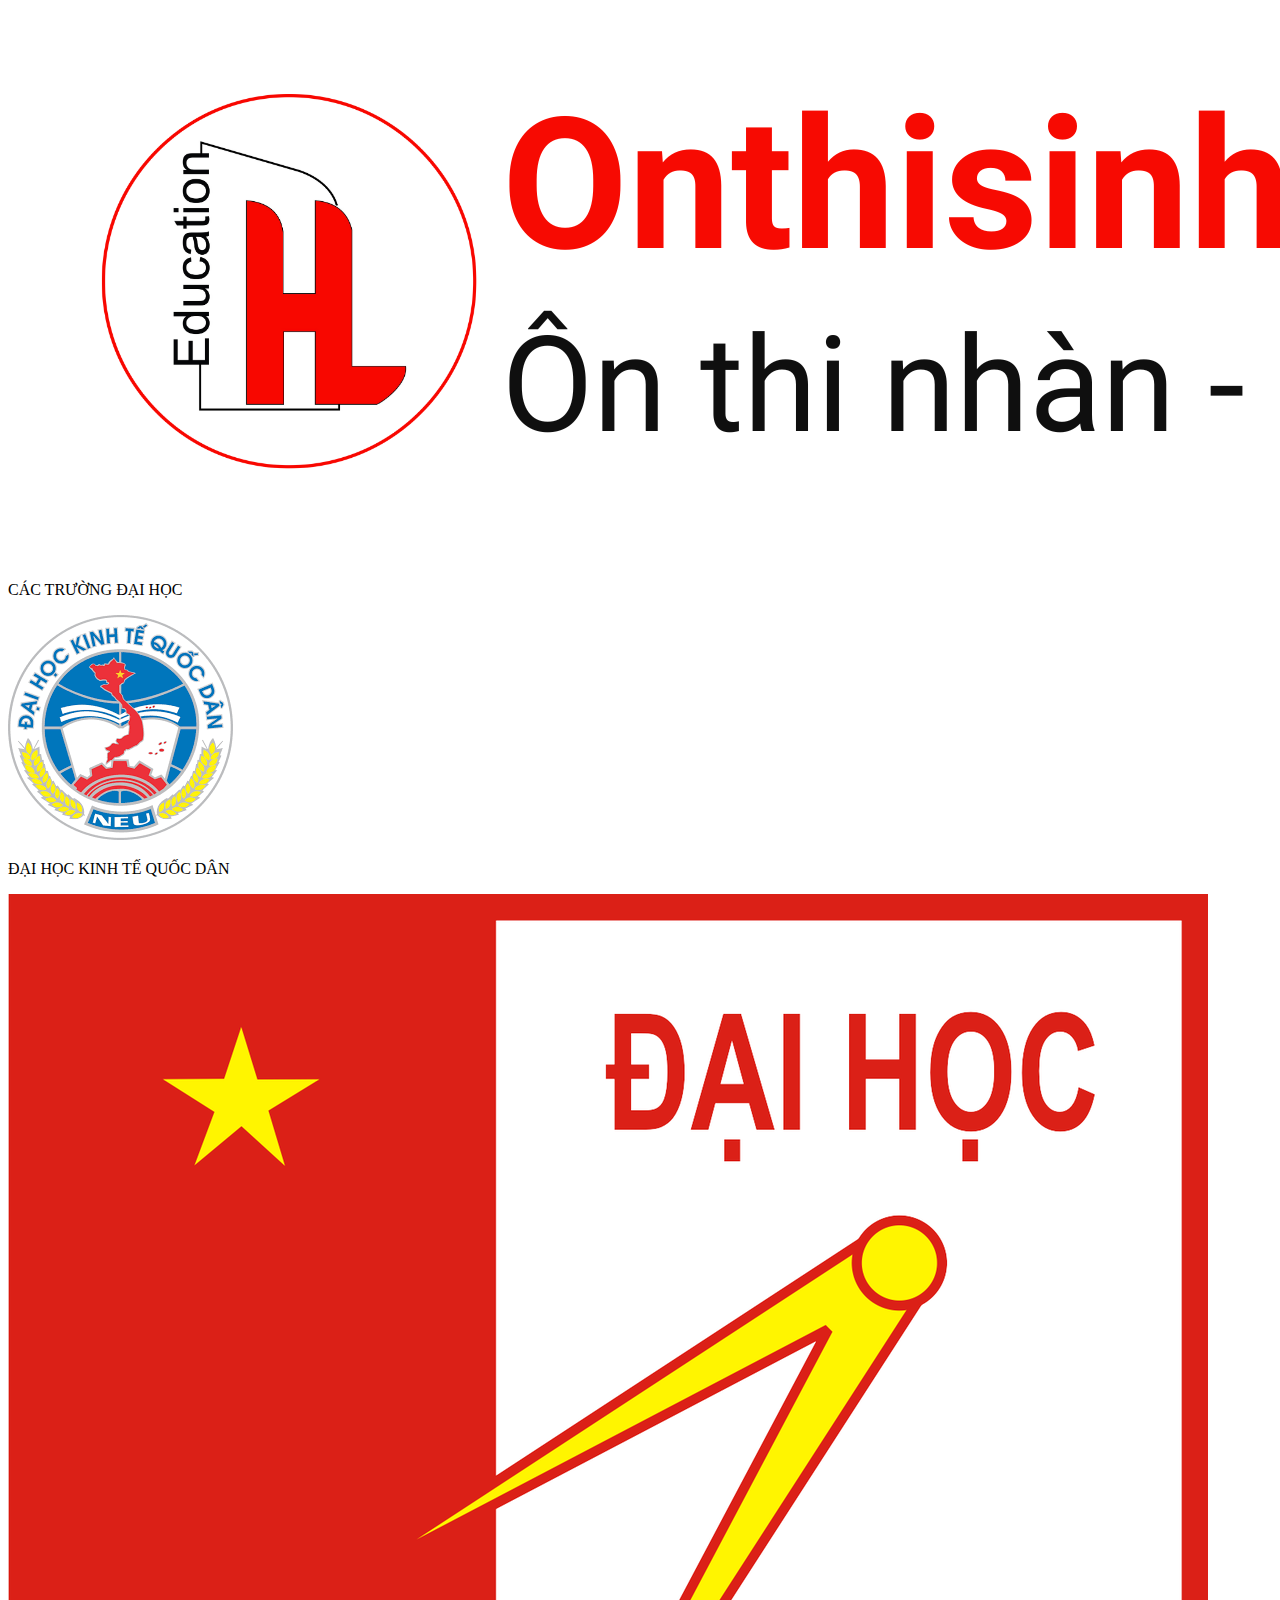
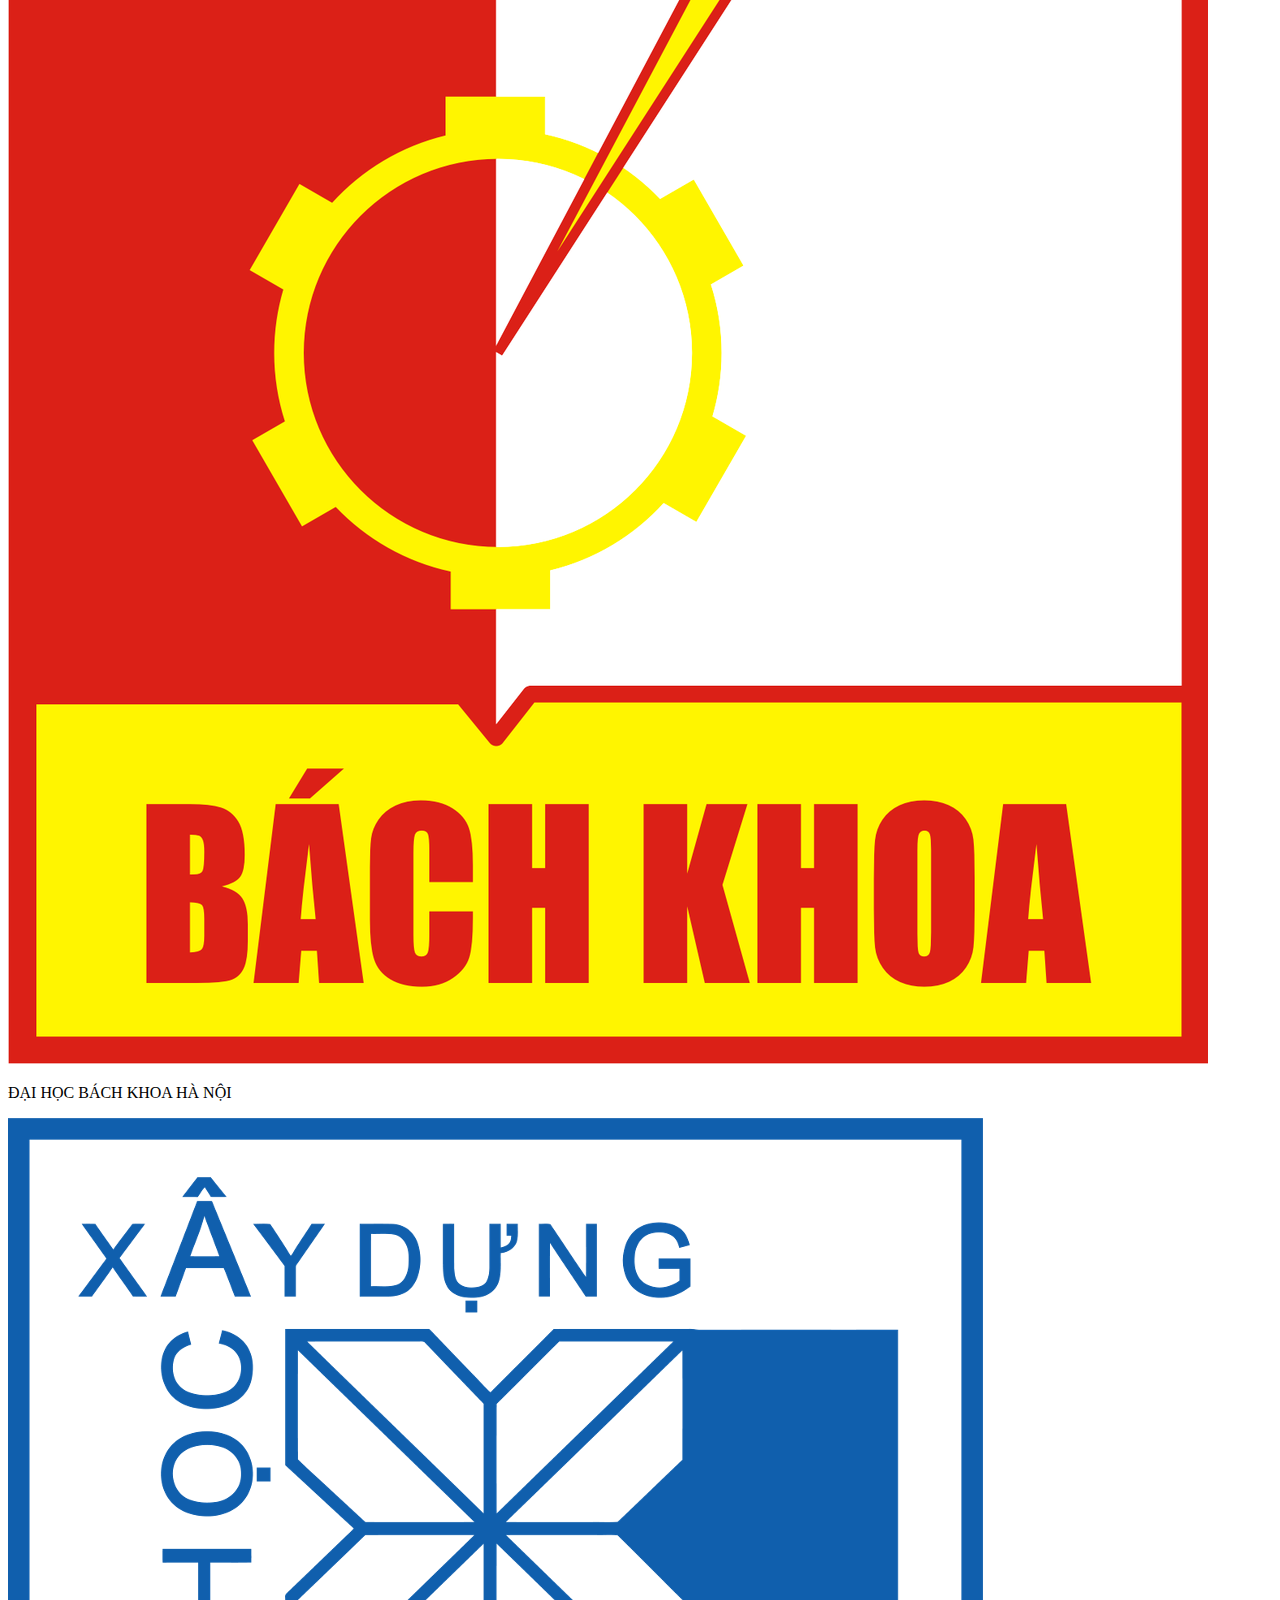
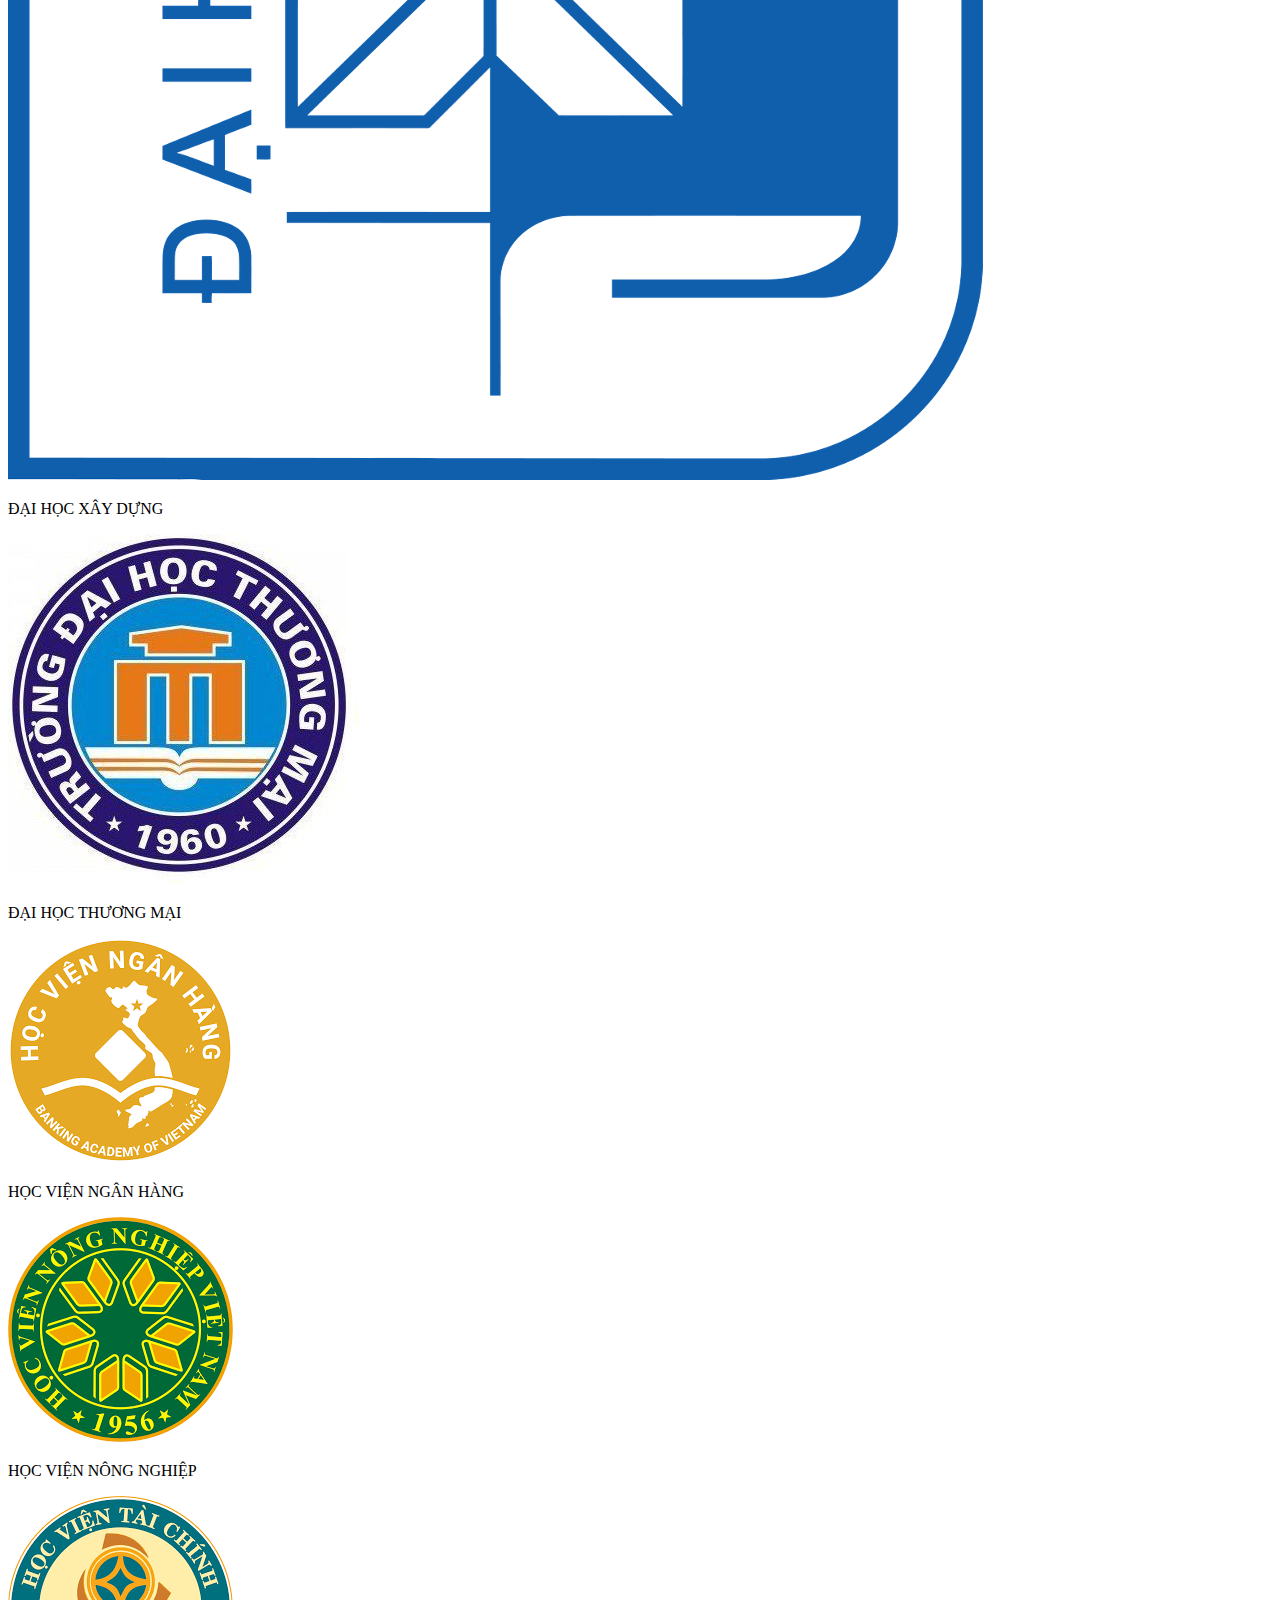
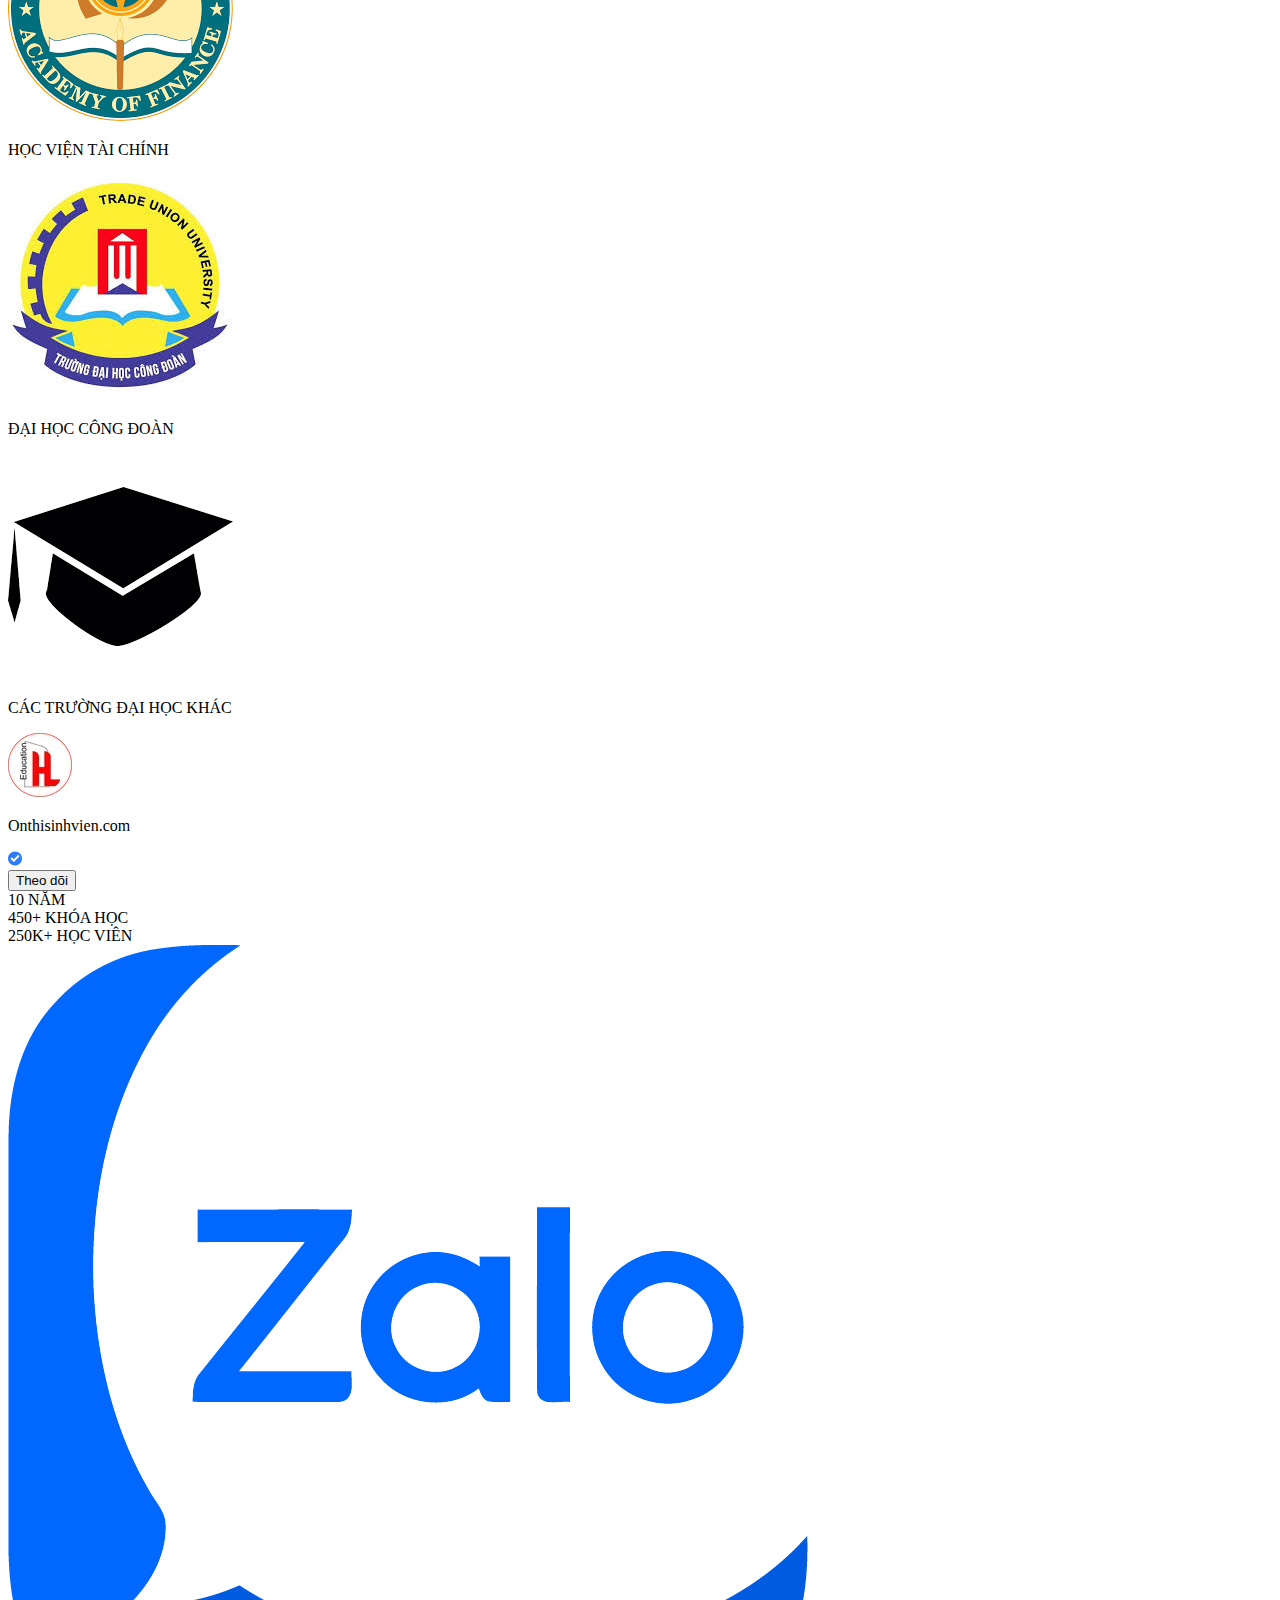
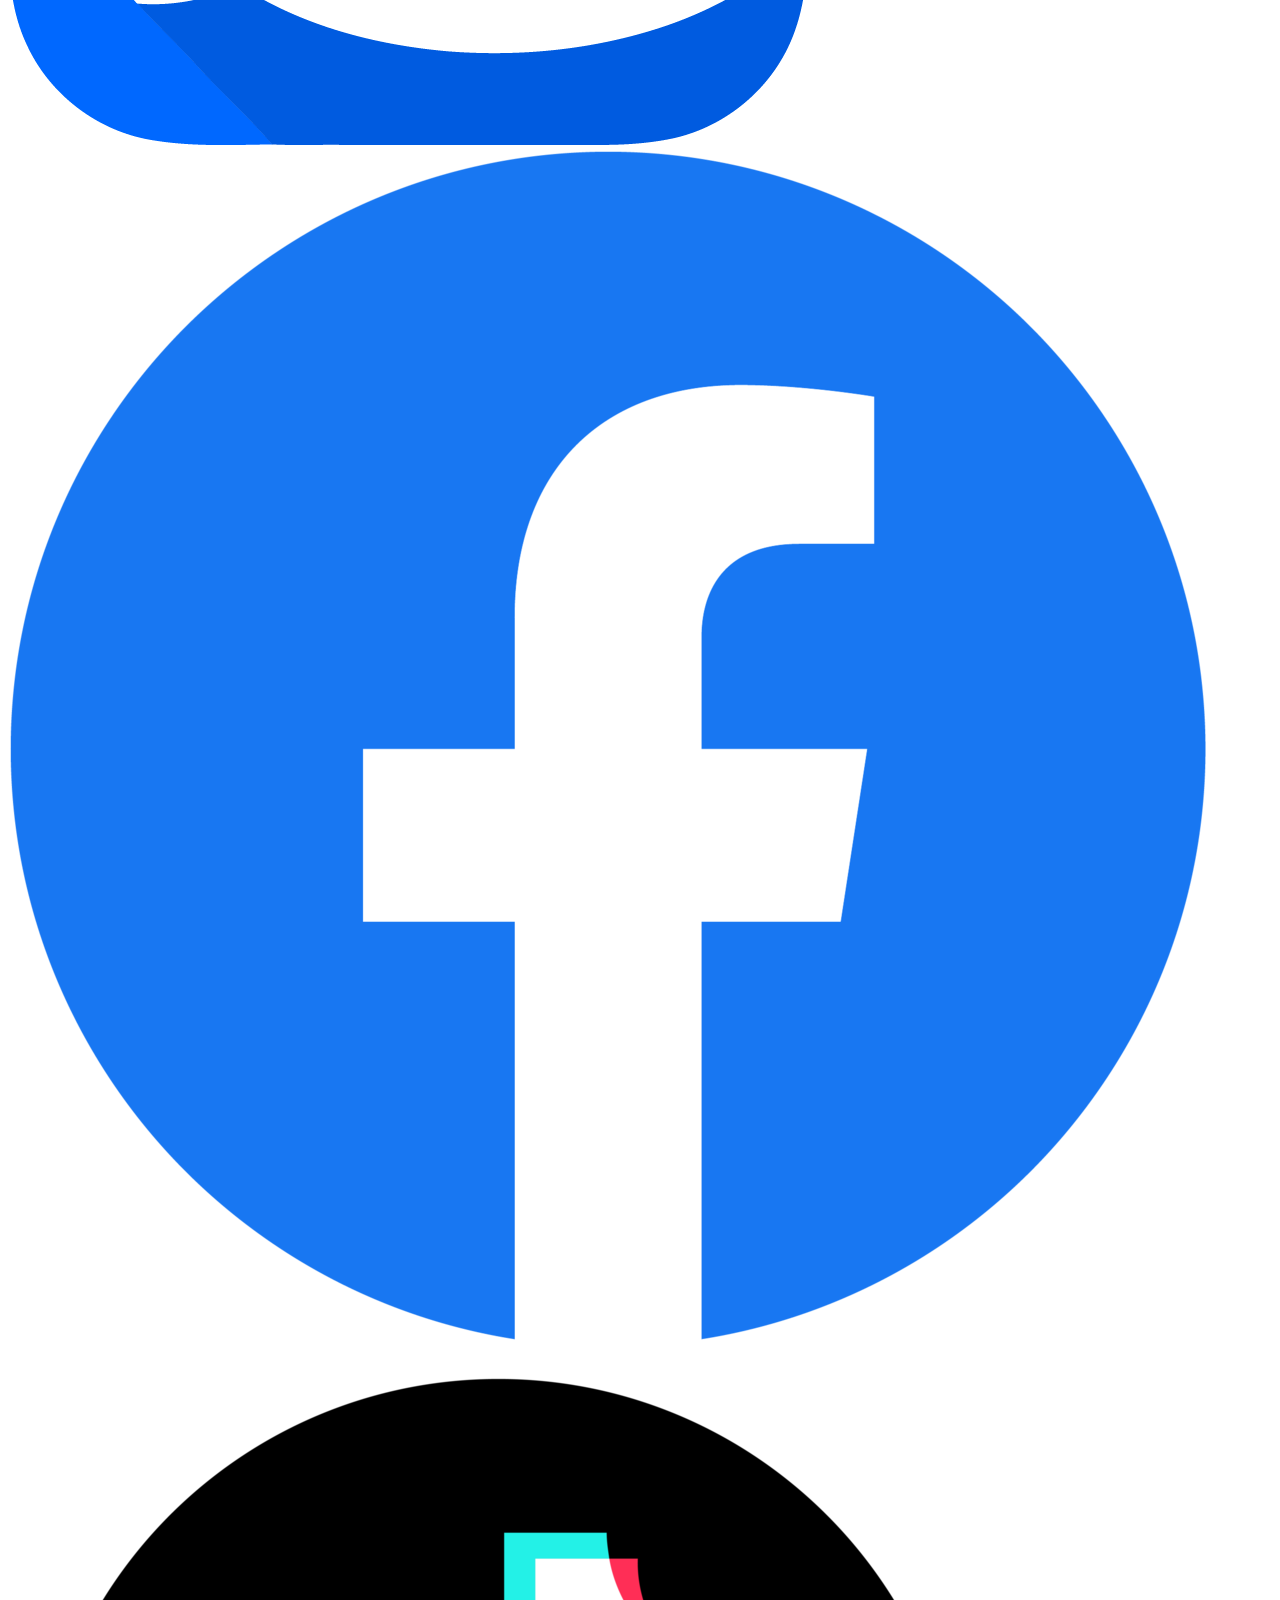
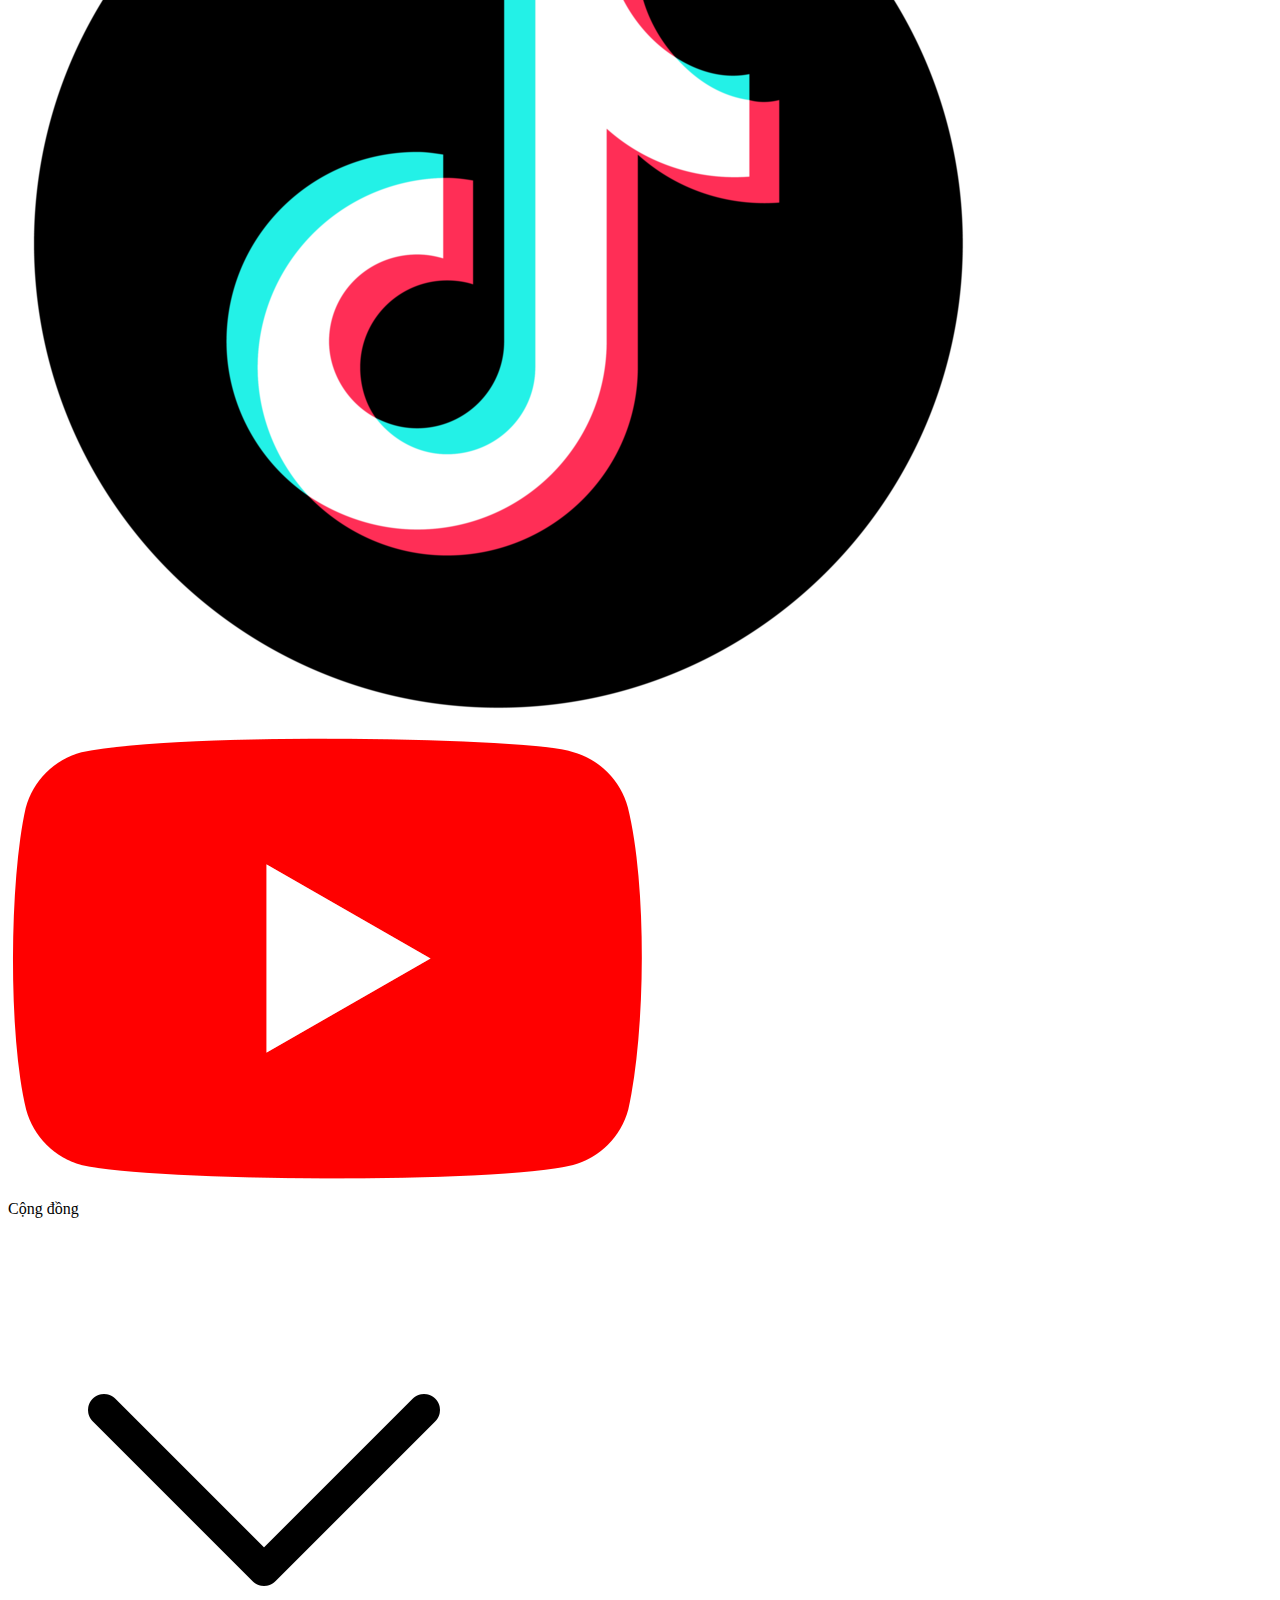
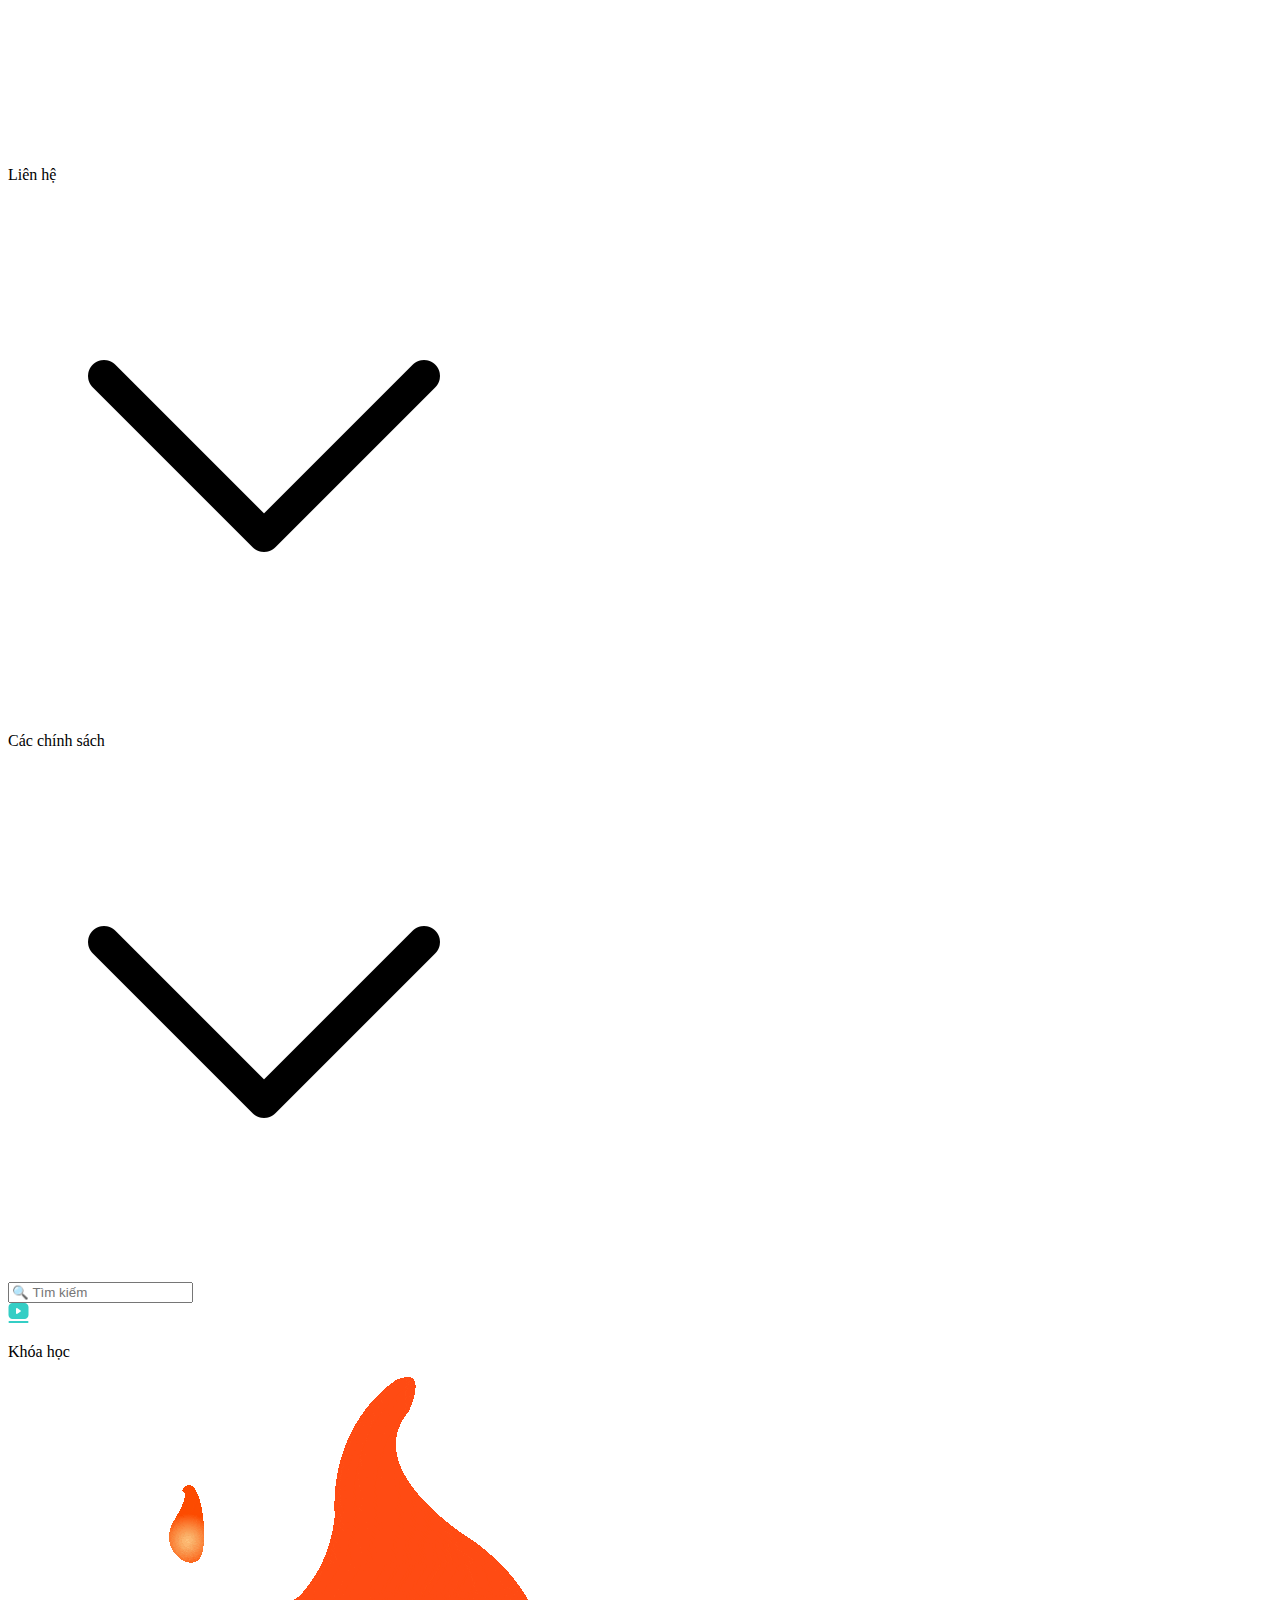
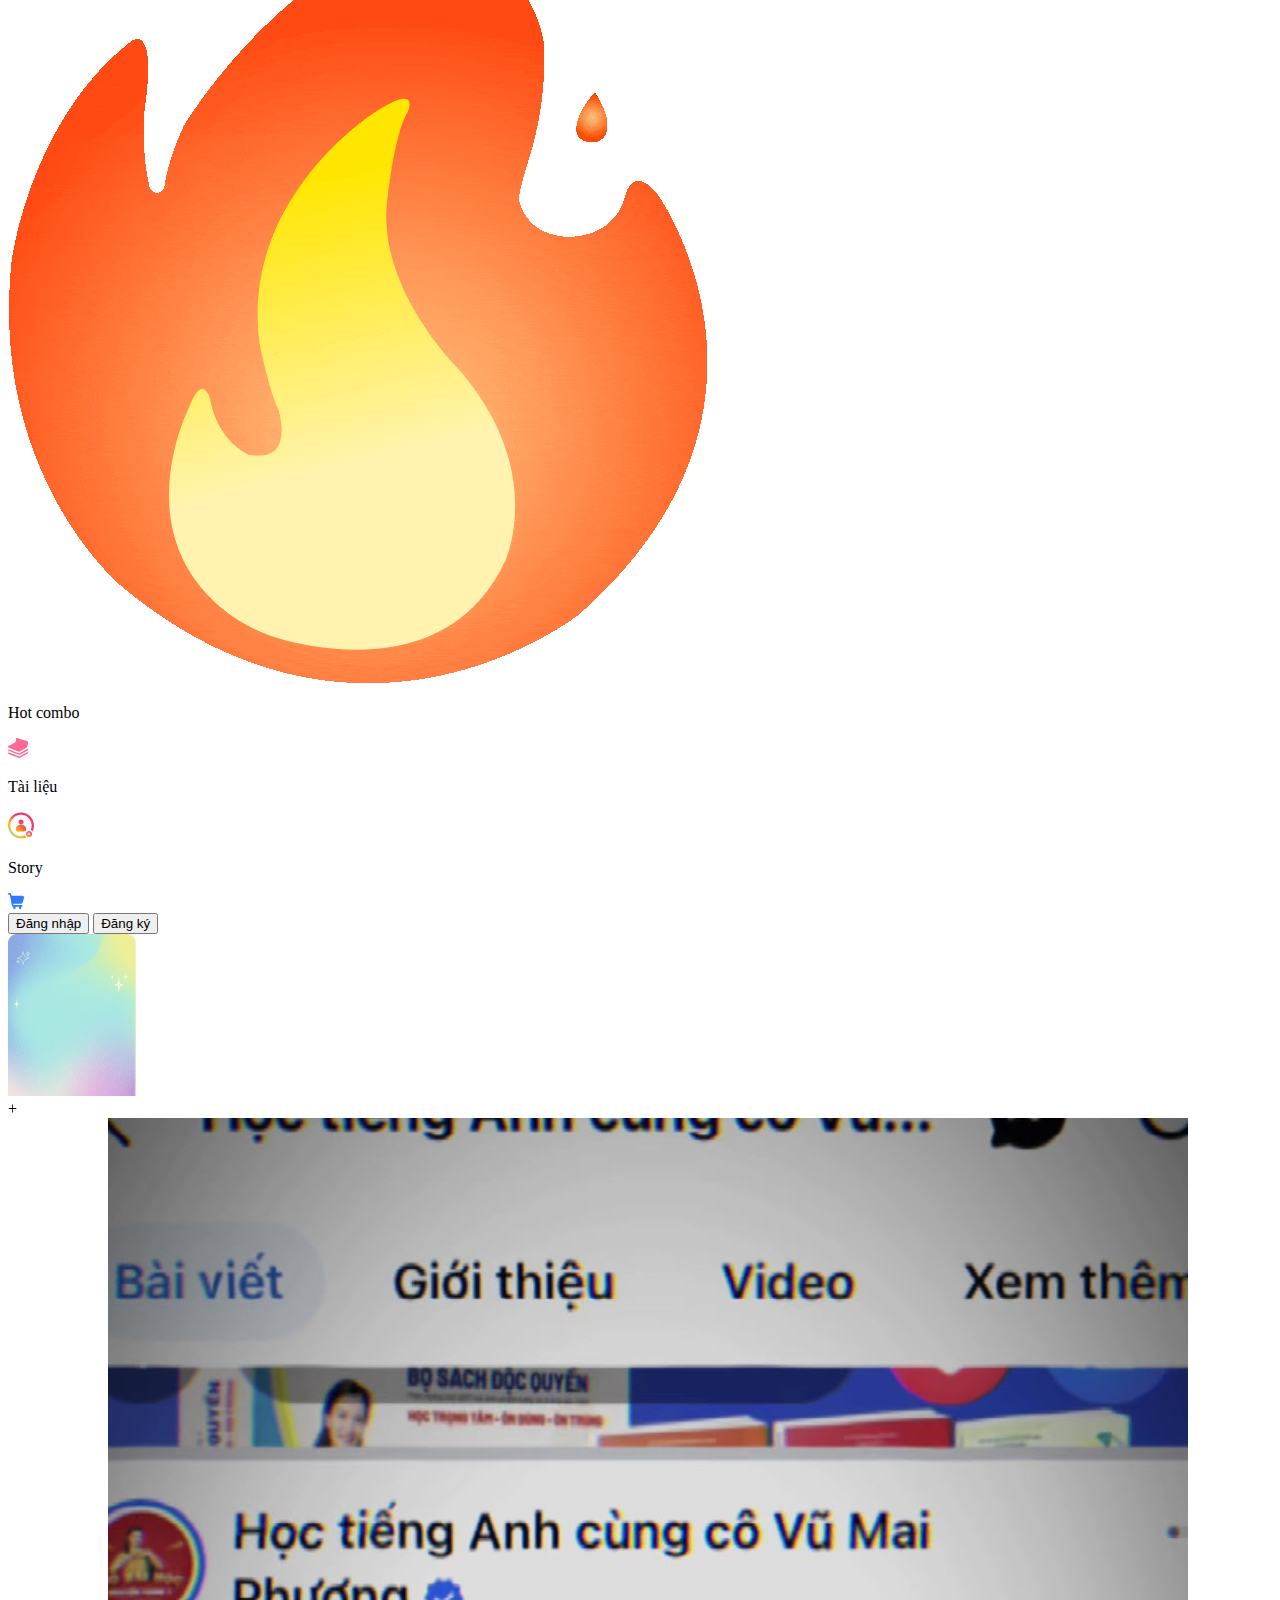
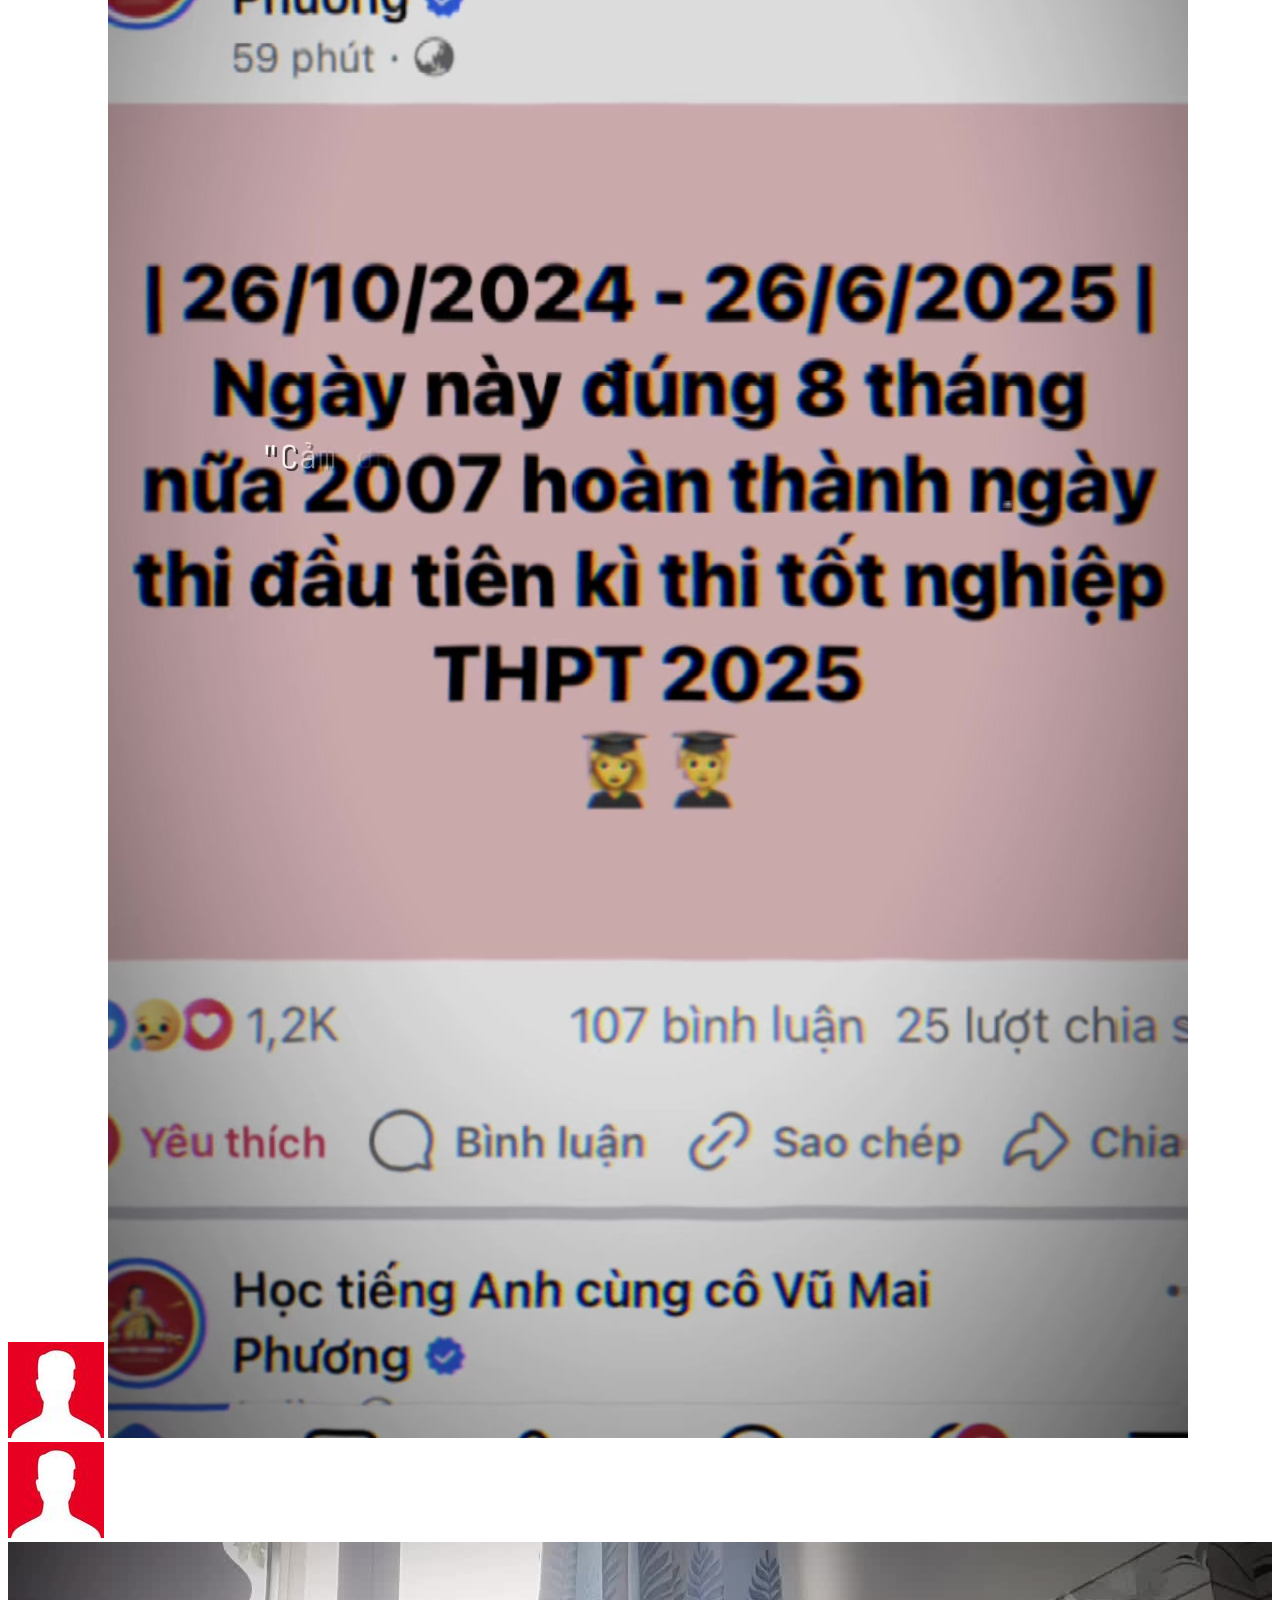
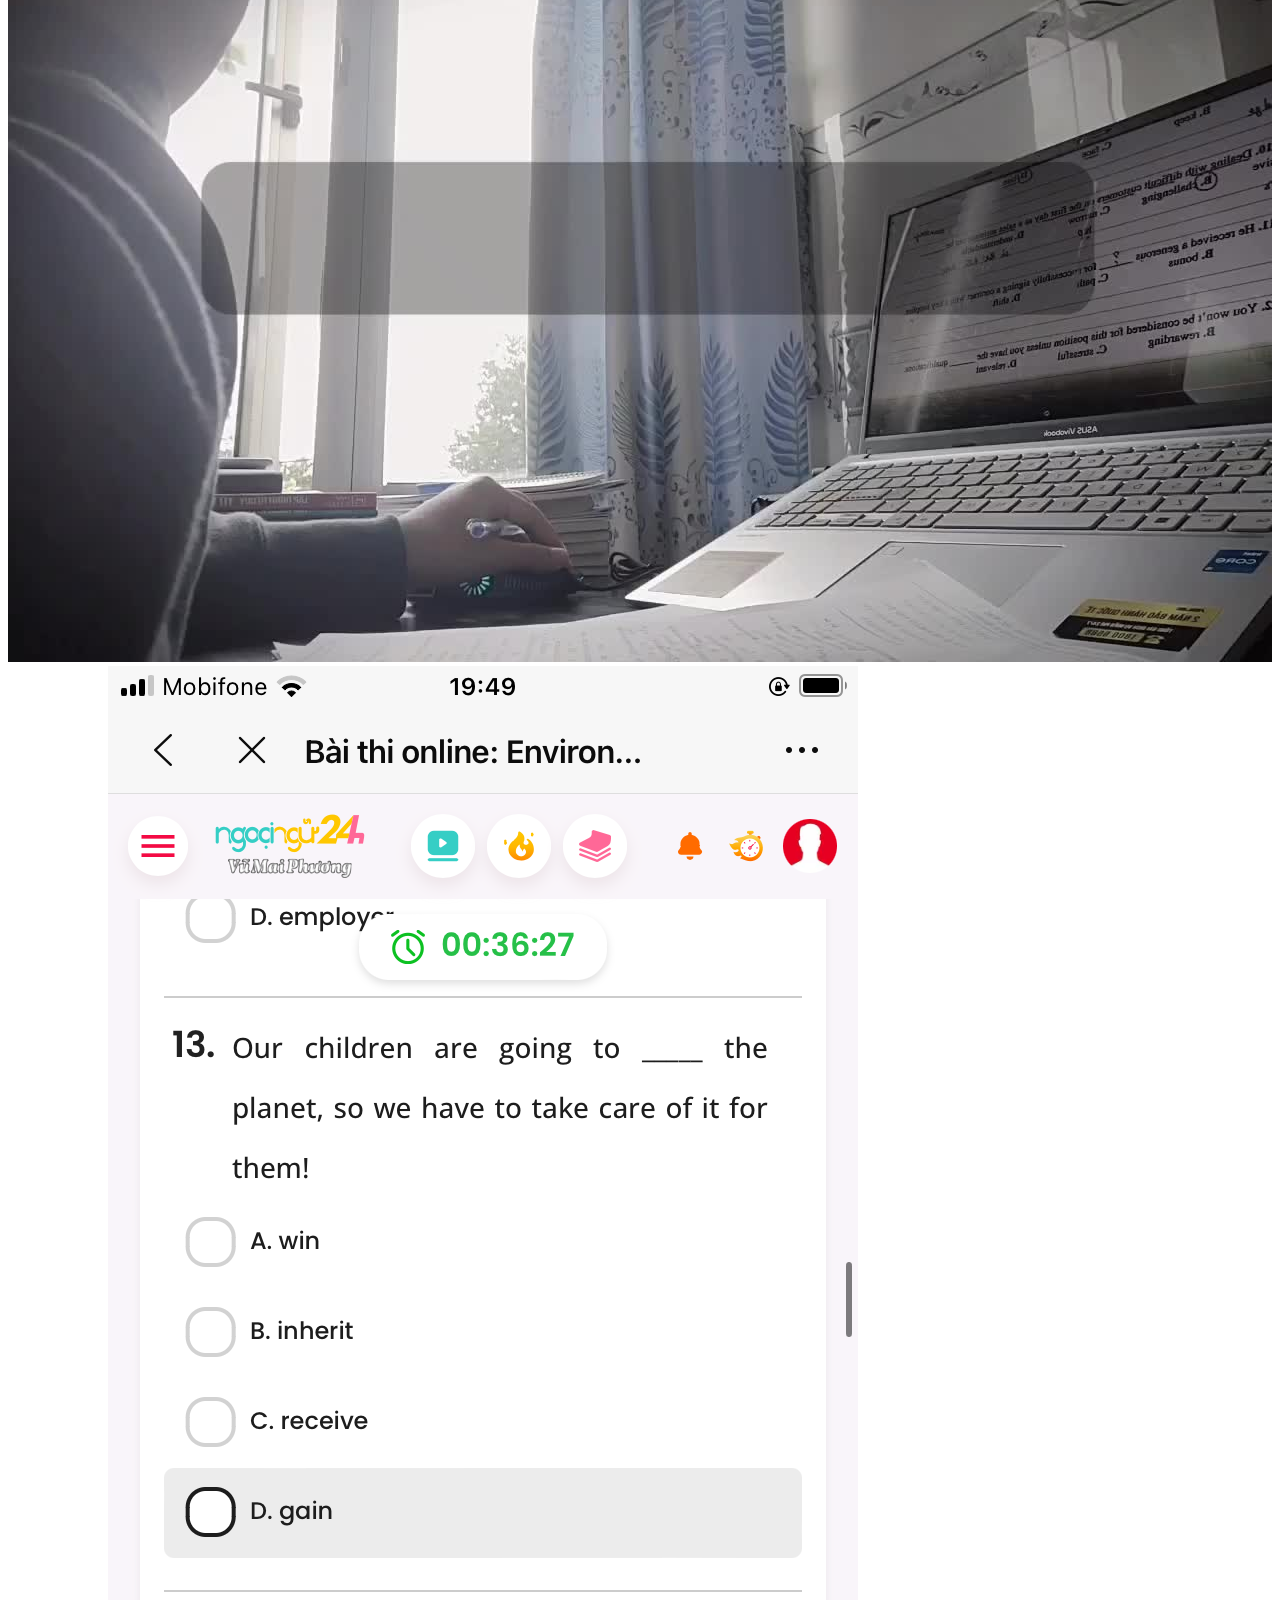
<file: onthisinhvien.html>
<!DOCTYPE html>
<html lang="en">
<head>
    <meta charset="UTF-8">
    <meta name="viewport" content="width=device-width, initial-scale=1.0">
    <title>Document</title>
    <link rel="stylesheet" href="style.css">
    <link href='https://fonts.googleapis.com/css?family=Poppins' rel='stylesheet'>
    <link rel="stylesheet" href="https://cdn.jsdelivr.net/npm/swiper@11/swiper-bundle.min.css" />
    <style>
        .swiper-button-next::after,.swiper-button-prev::after {
            content: "";
        }

        ::-webkit-scrollbar {
            display: none;
        }
    </style>
</head>
<body>
    <div class="container">
        <nav class="sidebar">

            <div class="image-container">
                <img class="image-onthisinhvien" src="image/707544458-1727585059177-logohlotsv-trongsuot-taitro.jpg" alt="">    
            </div>

            <div class="dai-hoc">
                <div class="truong-dai-hoc">
                    <div class="anh-dai-hoc-container-a">
                        <img class="anh-dai-hoc-a" src="image/daihocimage/home.svg">
                    </div>
                    <p class="ten-dai-hoc">CÁC TRƯỜNG ĐẠI HỌC</p>
                </div>
                <div class="truong-dai-hoc">
                    <div class="anh-dai-hoc-container">
                        <img class="anh-dai-hoc" src="image/daihocimage/neu.png">
                    </div>
                    <p class="ten-dai-hoc">ĐẠI HỌC KINH TẾ QUỐC DÂN</p>
                </div>
                <div class="truong-dai-hoc">
                    <div class="anh-dai-hoc-container-hust">
                        <img class="hust" src="image/daihocimage/hust.png">
                    </div>
                    <p class="ten-dai-hoc">ĐẠI HỌC BÁCH KHOA HÀ NỘI</p>
                </div>
                <div class="truong-dai-hoc">
                    <div class="anh-dai-hoc-container-huce">
                        <img class="huce" src="image/daihocimage/huce.png">
                    </div>
                    <p class="ten-dai-hoc">ĐẠI HỌC XÂY DỰNG</p>
                </div>
                <div class="truong-dai-hoc">
                    <div class="anh-dai-hoc-container">
                        <img class="anh-dai-hoc" src="image/daihocimage/Logo_Đại_học_Thương_mại.jpg">
                    </div>
                    <p class="ten-dai-hoc">ĐẠI HỌC THƯƠNG MẠI</p>
                </div>
                <div class="truong-dai-hoc">
                    <div class="anh-dai-hoc-container">
                        <img class="anh-dai-hoc" src="image/daihocimage/hocviennganhang.png">
                    </div>
                    <p class="ten-dai-hoc">HỌC VIỆN NGÂN HÀNG</p>
                </div>
                <div class="truong-dai-hoc">
                    <div class="anh-dai-hoc-container">
                        <img class="anh-dai-hoc" src="image/daihocimage/hvnongnghiep.png">
                    </div>
                    <p class="ten-dai-hoc">HỌC VIỆN NÔNG NGHIỆP</p>
                </div>
                <div class="truong-dai-hoc">
                    <div class="anh-dai-hoc-container">
                        <img class="anh-dai-hoc" src="image/daihocimage/hvtaichinh.png">
                    </div>
                    <p class="ten-dai-hoc">HỌC VIỆN TÀI CHÍNH</p>
                </div>
                <div class="truong-dai-hoc">
                    <div class="anh-dai-hoc-container">
                        <img class="anh-dai-hoc" src="image/daihocimage/daihoccongdoan.jpg">
                    </div>
                    <p class="ten-dai-hoc">ĐẠI HỌC CÔNG ĐOÀN</p>
                </div>
                <div class="truong-dai-hoc">
                    <div class="anh-dai-hoc-container">
                        <img class="anh-dai-hoc" src="image/daihocimage/daihockhac.png">
                    </div>
                    <p class="ten-dai-hoc">CÁC TRƯỜNG ĐẠI HỌC KHÁC</p>
                </div>

                <div class="onthisinhvien-container">
                    <img class="logo-onthisinhvien" src="image/logo-otsv (1).webp">
                    <div class="about-onthisinhvien">
                        <div class="chu-onthisinhvien">
                            <p>Onthisinhvien.com</p>
                            <img src="image/tick.svg">
                        </div>
                        <button class="nut-theo-doi">Theo dõi</button>
                    </div>
                </div>
                
                <div class="hien-tai">
                    <div class="nam">10 NĂM</div>
                    <div class="khoa-hoc">450+ KHÓA HỌC</div>
                </div> 
                <div class="hoc-vien">250K+ HỌC VIÊN</div> 
                <div class="logo-lien-he">
                    <img class="logo" src="image/Logo-Zalo-Arc.webp">
                    <img class="logo" src="image/Facebook_Logo_(2019).png.webp">
                    <img class="logo" src="image/tiktok-icon-free-png.webp">
                    <img class="logo" src="image/Youtube_logo.png">
                </div>
                <div class="about">
                    <p>Cộng đồng</p>
                    <img class="down-arrow" src="image/down-arrow.png">
                </div>
                <div class="about">
                    <p>Liên hệ</p>
                    <img class="down-arrow-2" src="image/down-arrow.png">
                </div>
                <div class="about">
                    <p>Các chính sách</p>
                    <img class="down-arrow-3" src="image/down-arrow.png">
                </div>
            </div>  
        </nav>
        
        <div class="header">
            <div class="tim-kiem">
                <input class="input" type="text" placeholder="&#128269; Tìm kiếm">
            </div>
            <div class="giua-header">
                <div class="icon-header">
                    <img class="giua-header-image" src="image/course.svg">
                    <p>Khóa học</p>
                </div>
                <div class="icon-header">
                    <img class="giua-header-image" src="image/fire_gif.gif">
                    <p>Hot combo</p>
                </div>
                <div class="icon-header">
                    <img class="giua-header-image" src="image/document.svg">
                    <p>Tài liệu</p>
                </div>
            </div>
            <div class="phai-header">
                <div class="story">
                    <img src="image/story.svg">
                    <p>Story</p>
                </div>
                <div class="cart-container">
                    <img class="cart" src="image/cart.svg">
                </div>
                <button class="dang-nhap">Đăng nhập</button>
                <button class="dang-ky">Đăng ký</button>
            </div>
        </div>

        <div class="main">
            <div class="swiper mySwiper">
                <div class="swiper-wrapper">
                    <div class="swiper-slide">
                        <div class="tao-tin">
                            <img class="story-default" src="image/story-default.png">
                            <div class="dau-cong">+</div>
                        </div>
                        <div class="tin">
                            <img class="avatar" src="image/avatar/default-avatar.jpeg">
                            <img class="story-img" src="image/storyimage/1.jpg">
                        </div>
                        <div class="tin">
                            <img class="avatar" src="image/avatar/default-avatar.jpeg">
                            <img class="story-img" src="image/storyimage/2.jpg">
                        </div>
                        <div class="tin">
                            <img class="avatar" src="image/avatar/default-avatar.jpeg">
                            <img class="story-img" src="image/storyimage/3.png">
                        </div>
                        <div class="tin">
                            <img class="avatar" src="image/avatar/default-avatar.jpeg">
                            <img class="story-img" src="image/storyimage/4.jpg">
                        </div>
                        <div class="tin">
                            <img class="avatar" src="image/avatar/default-avatar.jpeg">
                            <img class="story-img" src="image/storyimage/5.jpg">
                        </div>
                        <div class="tin">
                            <img class="avatar" src="image/avatar/default-avatar.jpeg">
                            <img class="story-img" src="image/storyimage/6.jpg">
                        </div>
                        <div class="tin">
                            <img class="avatar" src="image/avatar/default-avatar.jpeg">
                            <img class="story-img" src="image/storyimage/7.jpg">
                        </div>
                        <div class="tin">
                            <img class="avatar" src="image/avatar/default-avatar.jpeg">
                            <img class="story-img" src="image/storyimage/8.jpg">
                        </div>
                        <div class="tin">
                            <img class="avatar" src="image/avatar/default-avatar.jpeg">
                            <img class="story-img" src="image/storyimage/9.jpg">
                        </div>
                        <div class="tin">
                            <img class="avatar" src="image/avatar/default-avatar.jpeg">
                            <img class="story-img" src="image/storyimage/10.png">
                        </div>
                        <div class="tin">
                            <img class="avatar" src="image/avatar/default-avatar.jpeg">
                            <img class="story-img" src="image/storyimage/11.jpg">
                        </div>
                        <div class="tin">
                            <img class="avatar" src="image/avatar/default-avatar.jpeg">
                            <img class="story-img" src="image/storyimage/12.png">
                        </div>
                        <div class="tin">
                            <img class="avatar" src="image/avatar/default-avatar.jpeg">
                            <img class="story-img" src="image/storyimage/13.png">
                        </div>
                        <div class="tin">
                            <img class="avatar" src="image/avatar/default-avatar.jpeg">
                            <img class="story-img" src="image/storyimage/14.jpg">
                        </div>
                        <div class="tin">
                            <img class="avatar" src="image/avatar/default-avatar.jpeg">
                            <img class="story-img" src="image/storyimage/15.png">
                        </div>
                        <div class="kham-pha">
                            <img class="kham-pha-img" src="image/kham-pha.png">
                            <img class="kham-pha-icon" src="image/icon/arrow-icon.png">
                            <div class="chu-kham-pha-them">Khám phá thêm</div>
                        </div>
                    </div>
                    <div class="swiper-slide"></div>
                </div>
                <div class="swiper-button-next js-next hihi">
                    <div class="button-div-next">
                        <img class="next-button" src="image/icon/next-arrow-icon.png">
                    </div>
                </div>
                <div class="swiper-button-prev js-prev">
                    <button class="button-div-prev">
                        <img class="prev-button" src="image/icon/prev-arrow-icon.png">
                    </button>
                </div>
            </div>

            <div class="page">
                <img class="page-image" src="image/226675937-1722330092287-snapedit_1722330073238.webp">

                <div class="top-page-container">
                    <p class="text-page">COMBO LUYỆN THI HỌC KỲ DÀNH CHO 2006</p>
                    <div class="top-page">
                        <div class="pro3m-container">
                            <div class="pro3m">PRO 3M - MỤC TIÊU 8+ (2025)</div>
                            <div class="combo">
                                <div class="buy-combo">
                                    <div class="mua-cart">
                                        <img class="cart-combo-image" src="image/cart-combo.svg">
                                        <div class="chu-mua">MUA</div>
                                    </div>
                                    <div class="chu-combo">COMBO</div>
                                </div>
                                <div class="price">
                                    <div class="so-875">
                                        875,000 VND
                                    </div>
                                    <div class="so-171">
                                        171,000 VND
                                    </div>
                                </div>
                            </div>
                        </div>
                        <div class="pro3m-plus">PRO 3MPLUS - MỤC TIÊU 9+ (2025)</div>
                        <div class="but-pha">BỨT PHÁ ĐIỂM THI HỌC KỲ</div>
                    </div>
                </div>

                <div class="youtube-thumbnail-container">
                    <div class="youtube-thumbnail">
                        <img class="youtube-thumbnail-image" src="image/maxresdefault.webp">
                        <a class="link-youtube" target="_blank" href="https://www.youtube.com/watch?v=L1kI-MVZtEY">
                            <img class="youtube-logo" src="image/Youtube_logo.png">
                        </a>
                    </div>
                </div>
                
                <div class="cong-dong">CỘNG ĐỒNG</div>

                <div class="cong-dong-container">
                    <div class="item-community">
                        <div class="item-community-header">
                            <img class="community-image" src="image/Facebook_Logo_(2019).png.webp">
                            <div class="name-community">GROUP GÓC ÔN THI NEU SHARES</div>
                        </div>
                        <div class="member-school">
                            <div class="item-member-judge">
                                <div class="thanh-vien-image">
                                    <img class="thanh-vien" src="image/thanhvien.png">
                                    <div>Thành viên</div>
                                </div>
                                <div>58.7k</div>
                            </div>
                            <div class="item-member-rate">
                                <img class="danh-gia" src="image/danhgia.png">
                                <div>Đánh giá</div>
                                <div class="sao-sao">****</div>
                            </div>
                            <div class="go-to-link">
                                <a target="_blank" class="tham-gia-ngay" href="https://www.facebook.com/groups/668025220036309">Tham gia ngay</a>
                            </div>
                        </div>
                    </div>

                    <div class="item-community">
                        <div class="item-community-header">
                            <img class="community-image" src="image/Facebook_Logo_(2019).png.webp">
                            <div class="name-community">FANPAGE ÔN THI SINH VIÊN HL ĐH KINH TẾ QUỐC DÂN</div>
                        </div>
                        <div class="member-school">
                            <div class="item-member-judge">
                                <div class="thanh-vien-image">
                                    <img class="thanh-vien" src="image/thanhvien.png">
                                    <div>Thành viên</div>
                                </div>
                                <div>19k</div>
                            </div>
                            <div class="item-member-rate">
                                <img class="danh-gia" src="image/danhgia.png">
                                <div>Đánh giá</div>
                                <div class="sao-sao">****</div>
                            </div>
                            <div class="go-to-link">
                                <a target="_blank" class="tham-gia-ngay" href="https://www.facebook.com/onthisinhvienHL.NEU">Tham gia ngay</a>
                            </div>
                        </div>
                    </div>

                    <div class="item-community">
                        <div class="item-community-header">
                            <img class="community-image" src="image/Facebook_Logo_(2019).png.webp">
                            <div class="name-community">GROUP GÓC REVIEW NHÀ TRỌ BÁCH KINH XÂY</div>
                        </div>
                        <div class="member-school">
                            <div class="item-member-judge">
                                <div class="thanh-vien-image">
                                    <img class="thanh-vien" src="image/thanhvien.png">
                                    <div>Thành viên</div>
                                </div>
                                <div>107.9k</div>
                            </div>
                            <div class="item-member-rate">
                                <img class="danh-gia" src="image/danhgia.png">
                                <div>Đánh giá</div>
                                <div class="sao-sao">****</div>
                            </div>
                            <div class="go-to-link">
                                <a target="_blank" class="tham-gia-ngay" href="https://www.facebook.com/groups/1519291791478012">Tham gia ngay</a>
                            </div>
                        </div>
                    </div>

                    <div class="item-community">
                        <div class="item-community-header">
                            <img class="community-image" src="image/Facebook_Logo_(2019).png.webp">
                            <div class="name-community">GÓC ÔN THI AEP - NEU SHARES ✅</div>
                        </div>
                        <div class="member-school">
                            <div class="item-member-judge">
                                <div class="thanh-vien-image">
                                    <img class="thanh-vien" src="image/thanhvien.png">
                                    <div>Thành viên</div>
                                </div>
                                <div>14.6k</div>
                            </div>
                            <div class="item-member-rate">
                                <img class="danh-gia" src="image/danhgia.png">
                                <div>Đánh giá</div>
                                <div class="sao-sao">****</div>
                            </div>
                            <div class="go-to-link">
                                <a target="_blank" class="tham-gia-ngay" href="https://www.facebook.com/groups/neuaep">Tham gia ngay</a>
                            </div>
                        </div>
                    </div>

                    <div class="item-community">
                        <div class="item-community-header">
                            <img class="community-image" src="image/Facebook_Logo_(2019).png.webp">
                            <div class="name-community">GÓC TUYỂN DỤNG NEU ✅</div>
                        </div>
                        <div class="member-school">
                            <div class="item-member-judge">
                                <div class="thanh-vien-image">
                                    <img class="thanh-vien" src="image/thanhvien.png">
                                    <div>Thành viên</div>
                                </div>
                                <div>12.7k</div>
                            </div>
                            <div class="item-member-rate">
                                <img class="danh-gia" src="image/danhgia.png">
                                <div>Đánh giá</div>
                                <div class="sao-sao">****</div>
                            </div>
                            <div class="go-to-link">
                                <a target="_blank" class="tham-gia-ngay" href="https://www.facebook.com/groups/tuyendungneu">Tham gia ngay</a>
                            </div>
                        </div>
                    </div>

                    <div class="item-community">
                        <div class="item-community-header">
                            <img class="community-image" src="image/Facebook_Logo_(2019).png.webp">
                            <div class="name-community">GÓC THÔNG TIN NEU</div>
                        </div>
                        <div class="member-school">
                            <div class="item-member-judge">
                                <div class="thanh-vien-image">
                                    <img class="thanh-vien" src="image/thanhvien.png">
                                    <div>Thành viên</div>
                                </div>
                                <div>38.9k</div>
                            </div>
                            <div class="item-member-rate">
                                <img class="danh-gia" src="image/danhgia.png">
                                <div>Đánh giá</div>
                                <div class="sao-sao">****</div>
                            </div>
                            <div class="go-to-link">
                                <a target="_blank" class="tham-gia-ngay" href="https://www.facebook.com/groups/492773091313341">Tham gia ngay</a>
                            </div>
                        </div>
                    </div>
                </div>
            </div>
        </div>
    </div>

    <!-- Swiper JS -->
    <script src="https://cdn.jsdelivr.net/npm/swiper@11/swiper-bundle.min.js"></script>

    <!-- Initialize Swiper -->
    <script>
        var swiper = new Swiper(".mySwiper", {
        navigation: {
            nextEl: ".swiper-button-next",
            prevEl: ".swiper-button-prev",
        },
        });
    </script>
</body>
</html>
</file>
<file: style.css>
.trang-chu {
    margin-left: 209px;
    margin-top: 20px;
    display: flex;
}

.noi-dung-chinh {
    background-color: rgb(244, 244, 244);
    padding-top: 10px;
    margin-top: 20px;
}

.hang1 {
    margin-top: 10px;
}

.ten-hang {
    text-align: center;
    font-size: 30px;
    font-weight: bold;
    margin-top: 20px;
}

@media (max-width: 1000px) {
    .san-pham-container {
        overflow-x: auto;
    }
}

.san-pham-container {
    display: flex;
    justify-content: space-between;
    margin-top: 20px;
}

.san-pham {
    min-width: 240px;
    width: 240px;
    height: 330px;
    display: flex;
    margin-bottom: 10px;
    font-size: 16px;
    color: rgb(88, 89, 91);
    border-radius: 7px;
    text-align: center;
    background-color: white;
    padding: 0px 10px;
    cursor: pointer;
    position: relative;
}

.cart-icon {
    position: absolute;
    height: 35px;
    width: 35px;
    top: 5px;
    right: 10px;
}

.san-pham:hover {
    box-shadow: rgba(0, 0, 0, 0.15) 0px 3px 8px;
}

.noi-dung-san-pham img {
    width: 240px;
    height: 240px;
}
</file>
